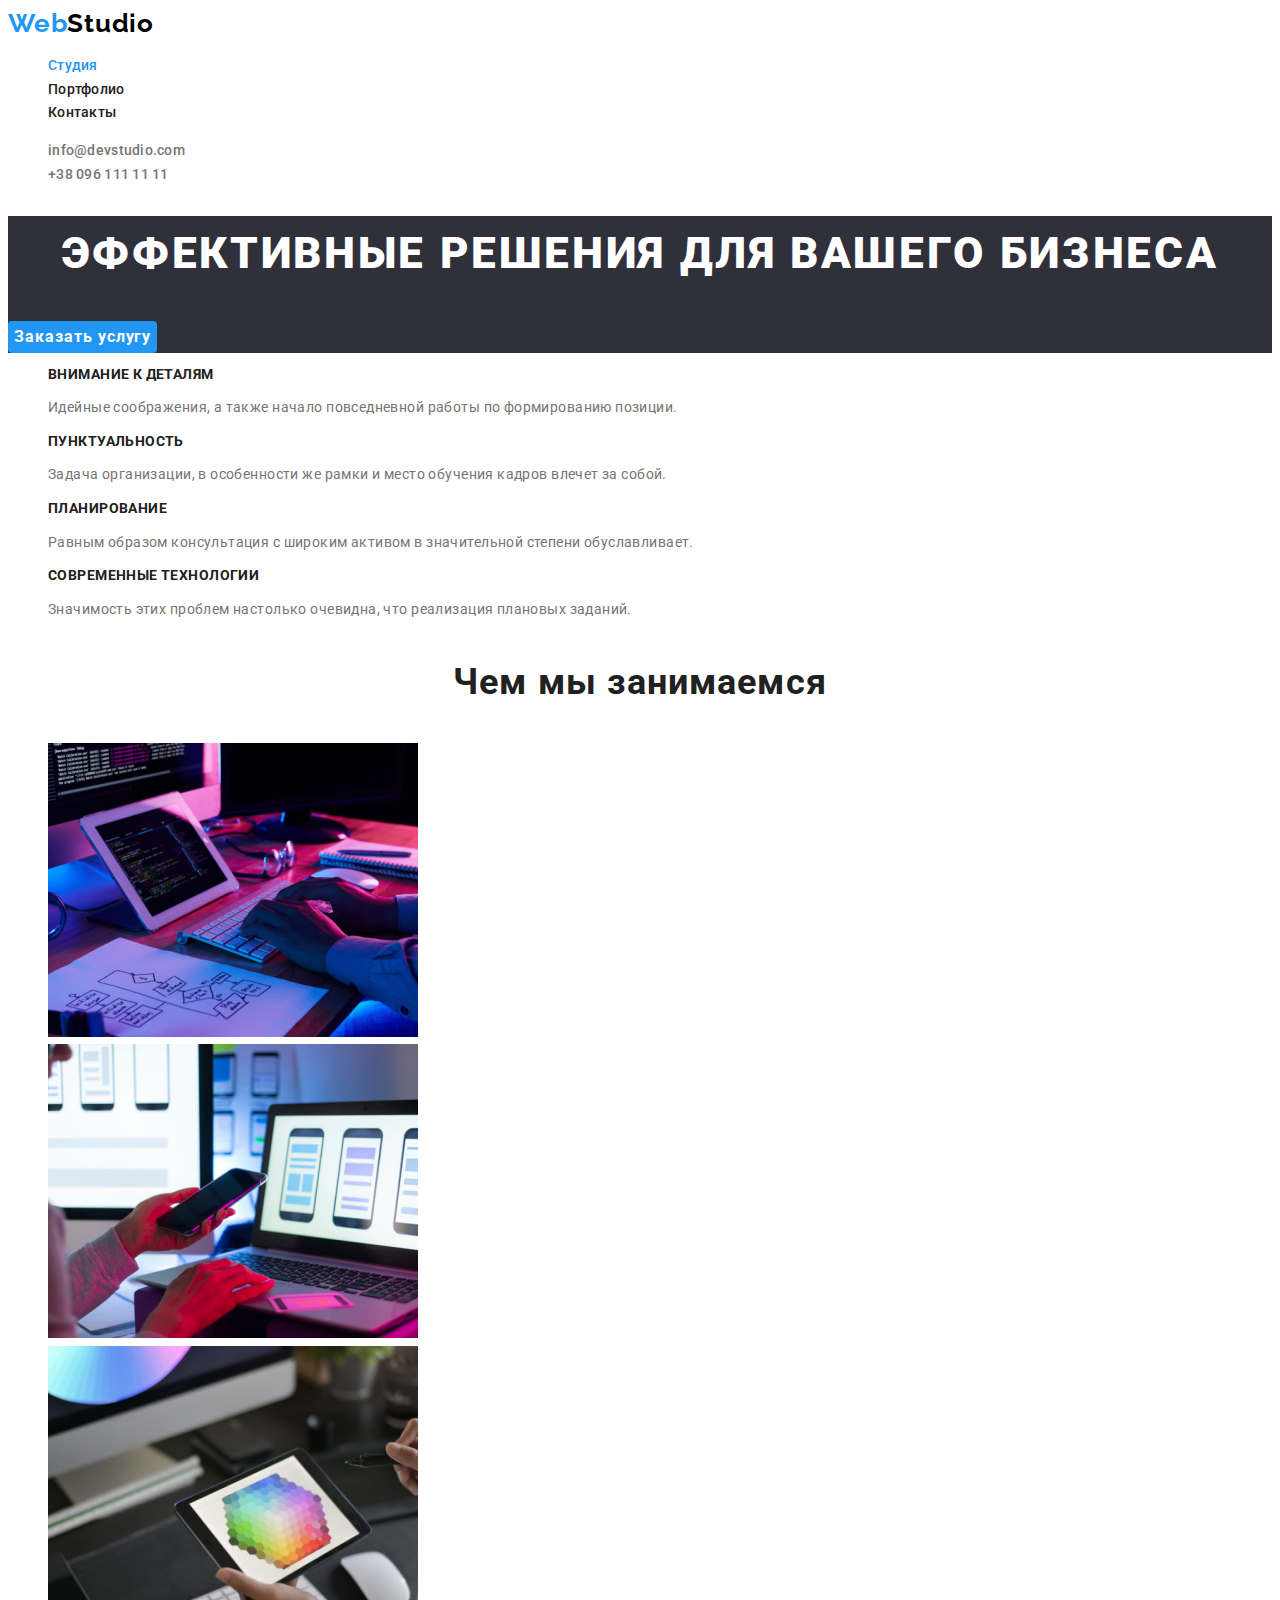
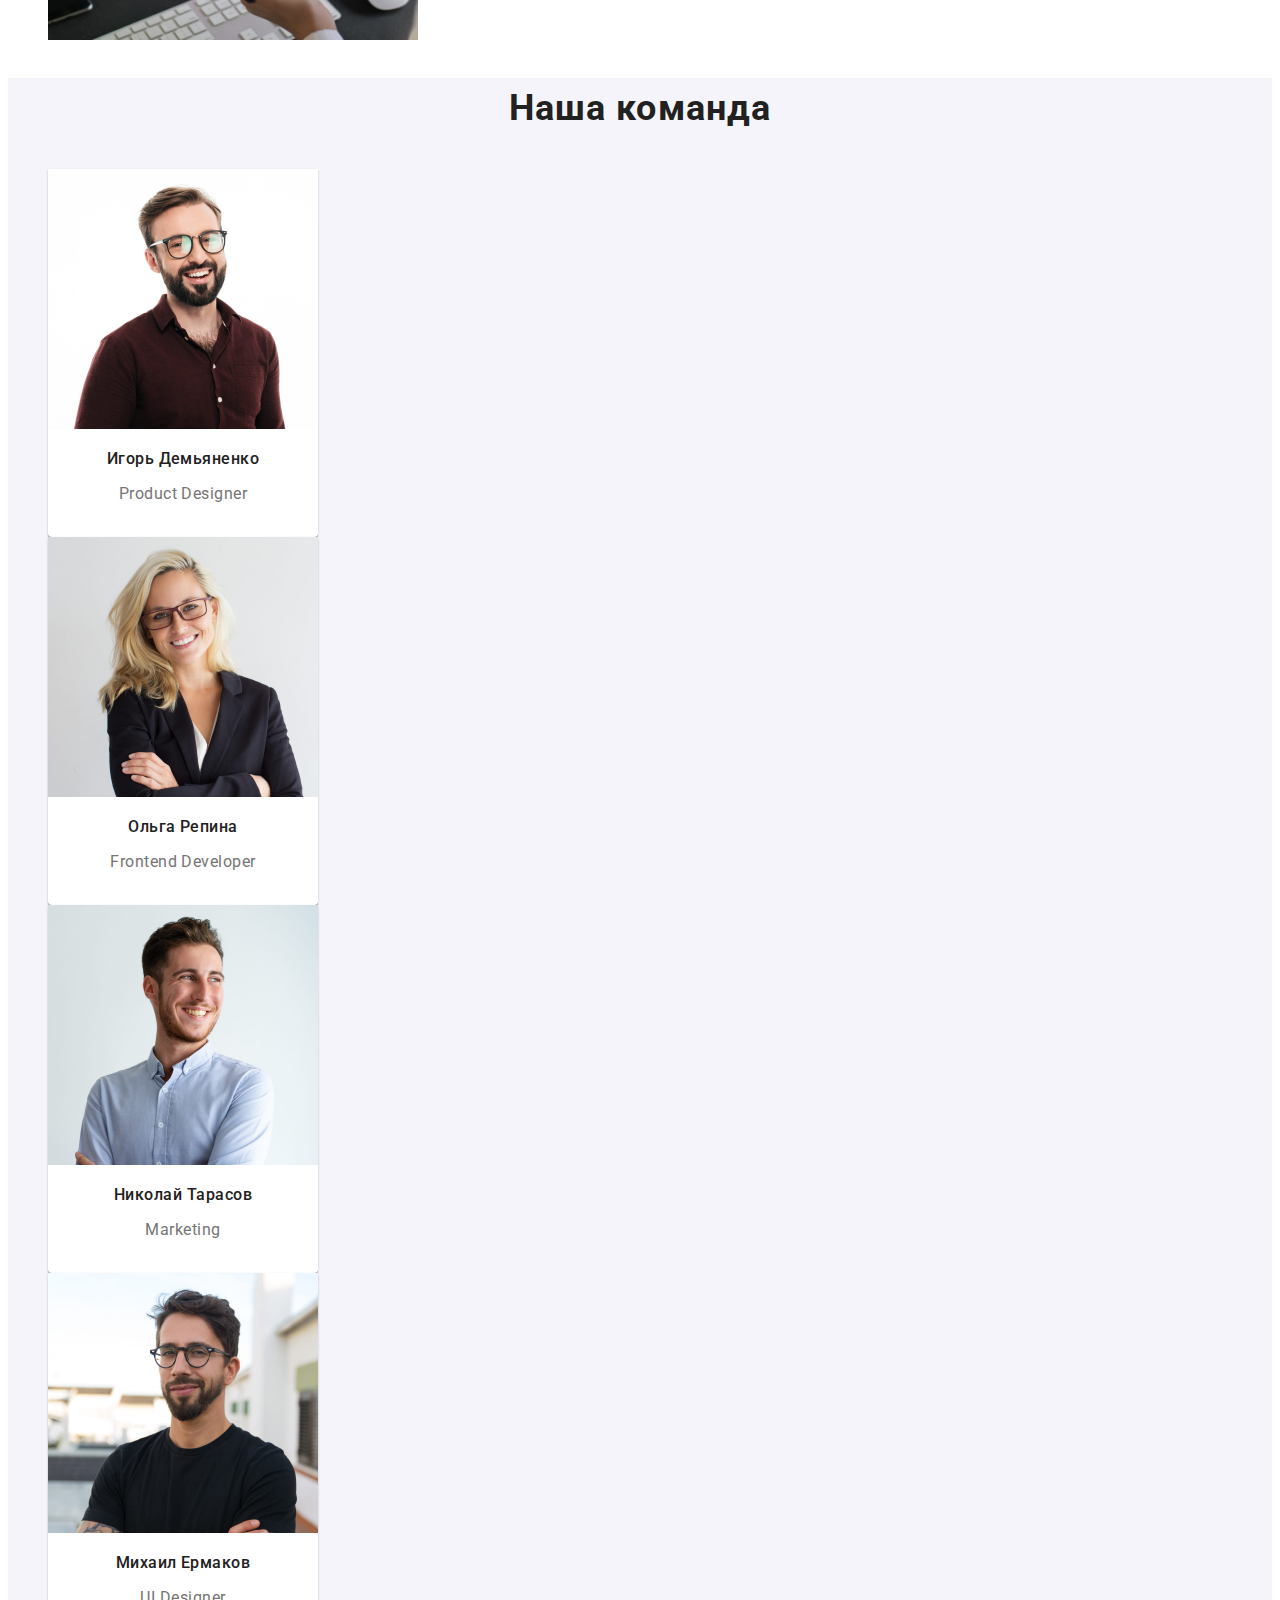
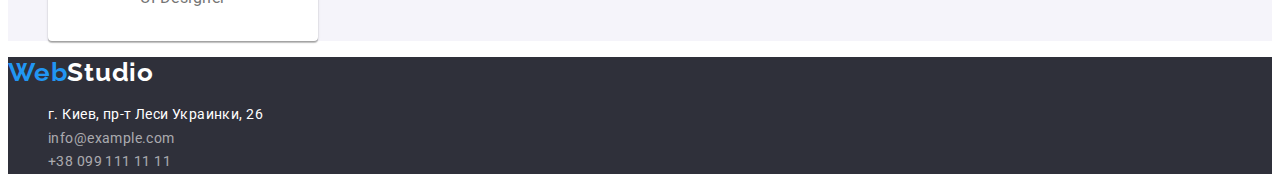
<file: index.html>
<!DOCTYPE html>
<html lang="ru">
<head>
    <meta charset="UTF-8">
    <meta http-equiv="X-UA-Compatible" content="IE=edge">
    <meta name="viewport" content="width=device-width, initial-scale=1.0">
    <title>Студия</title>
    <link rel="preconnect" href="https://fonts.googleapis.com">
    <link rel="preconnect" href="https://fonts.gstatic.com" crossorigin>
    <link href="https://fonts.googleapis.com/css2?family=Raleway:wght@700&family=Roboto:wght@400;500;700;900&display=swap"
    rel="stylesheet">
    <link rel="stylesheet" href="./css/styles.css">

</head>
<body class="page">
    <!-- Header -->
    <header class="header">
        <nav class="header-nav">
            <a class="header-logo link" href="./index.html">Web<span class="header-logo-dark">Studio</span></a>
            <ul class="nav-list list">
                <li><a class="nav-lis-item link current-link" href="./index.html">Студия</a></li>
                <li><a class="nav-lis-item link" href="./portfolio.html">Портфолио</a> </li>
                <li><a class="nav-lis-item link" href="">Контакты</a></li>
            </ul>
        </nav>
        <ul class="header-contacts list">
            <li><a class="header-contact link" href="mailto:info@devstudio.com">info@devstudio.com</a></li>
            <li><a class="header-contact link" href="tel:+380961111111">+38 096 111 11 11</a></li>
        </ul>
    </header>
    <!-- Main content -->
    <main class="main">
        <!-- Section1 -->
        <section class="hero">
            <h1 class="hero-title">Эффективные решения для вашего бизнеса</h1>
            <button class="hero-button btn" type="button">Заказать услугу</button>
        </section>
        <!-- Section2 -->
        <section class="benefits">
            <h2 hidden>Наши преимущества</h2>
            <ul class="benefits-list list">
                <li>
                    <h3 class="benefits-list-title">Внимание к деталям</h3>
                    <p class="benefits-text">Идейные соображения, а также начало повседневной работы по формированию позиции.</p>
                </li>
                <li>
                    <h3 class="benefits-list-title">Пунктуальность</h3>
                    <p class="benefits-text">Задача организации, в особенности же рамки и место обучения кадров влечет за собой.</p>
                </li>
                <li>
                    <h3 class="benefits-list-title">Планирование</h3>
                    <p class="benefits-text">Равным образом консультация с широким активом в значительной степени обуславливает.</p>
                </li>
                <li>
                    <h3 class="benefits-list-title">Современные технологии</h3>
                    <p class="benefits-text">Значимость этих проблем настолько очевидна, что реализация плановых заданий.</p>
                </li>
            </ul>
        </section>
        <!-- Section 3 -->
        <section class="what-do">
            <h2 class="what-do-title">Чем мы занимаемся</h2>
            <ul class="what-do-list list">
                <li class="list-item"><img src="./images/page-1/wwd_1.jpg" alt="Пишем html код" width="370" height="294"></li>
                <li class="list-item"><img src="./images/page-1/wwd_2.jpg" alt="Делаем мобильные версии" width="370" height="294"></li>
                <li class="list-item"><img src="./images/page-1/wwd_3.jpg" alt="Создаем дизайн" width="370" height="294"></li>
            </ul>
        </section>
        <!-- Section 4 -->
        <section class="team">
            <h2 class="team-title">Наша команда</h2>
            <ul class="team-list list">
                <li class="team-card">
                    <img class="team-img" src="./images/page-1/ot_1.jpg" alt="Игорь Демьяненко" width="270" height="260">
                    <h3 class="team-name">Игорь Демьяненко</h3>
                    <p class="team-position" lang="en" >Product Designer</p>
                </li>
                <li class="team-card">
                    <img class="team-img" src="./images/page-1/ot_2.jpg" alt="Ольга Репина" width="270" height="260">
                    <h3  class="team-name">Ольга Репина</h3>
                    <p class="team-position" lang="en">Frontend Developer</p>
                </li>
                <li class="team-card">
                    <img class="team-img" src="./images/page-1/ot_3.jpg" alt="Николай Тарасов" width="270" height="260">
                    <h3  class="team-name">Николай Тарасов</h3>
                    <p class="team-position" lang="en">Marketing</p>
                </li>
                <li class="team-card">
                    <img class="team-img" src="./images/page-1/ot_4.jpg" alt="Михаил Ермаков" width="270" height="260">
                    <h3  class="team-name">Михаил Ермаков</h3>
                    <p class="team-position" lang="en">UI Designer</p>
                </li>
            </ul>
        </section>
    </main>
    <!-- Footer -->
    <footer class="footer">
        <a class="footer-logo link" href="./index.html">Web<span class="footer-logo-bright">Studio</span></a>
        <address>
        <ul class="footer-address-list list">
            <li class="footer-location">г. Киев, пр-т Леси Украинки, 26</li>
            <li><a class="footer-contact link" href="mailto:info@example.com">info@example.com</a></li>
            <li><a class="footer-contact link" href="tel:+380991111111">+38 099 111 11 11</a></li>
        </ul>
        </address>
    </footer>
</body>
</html>
</file>
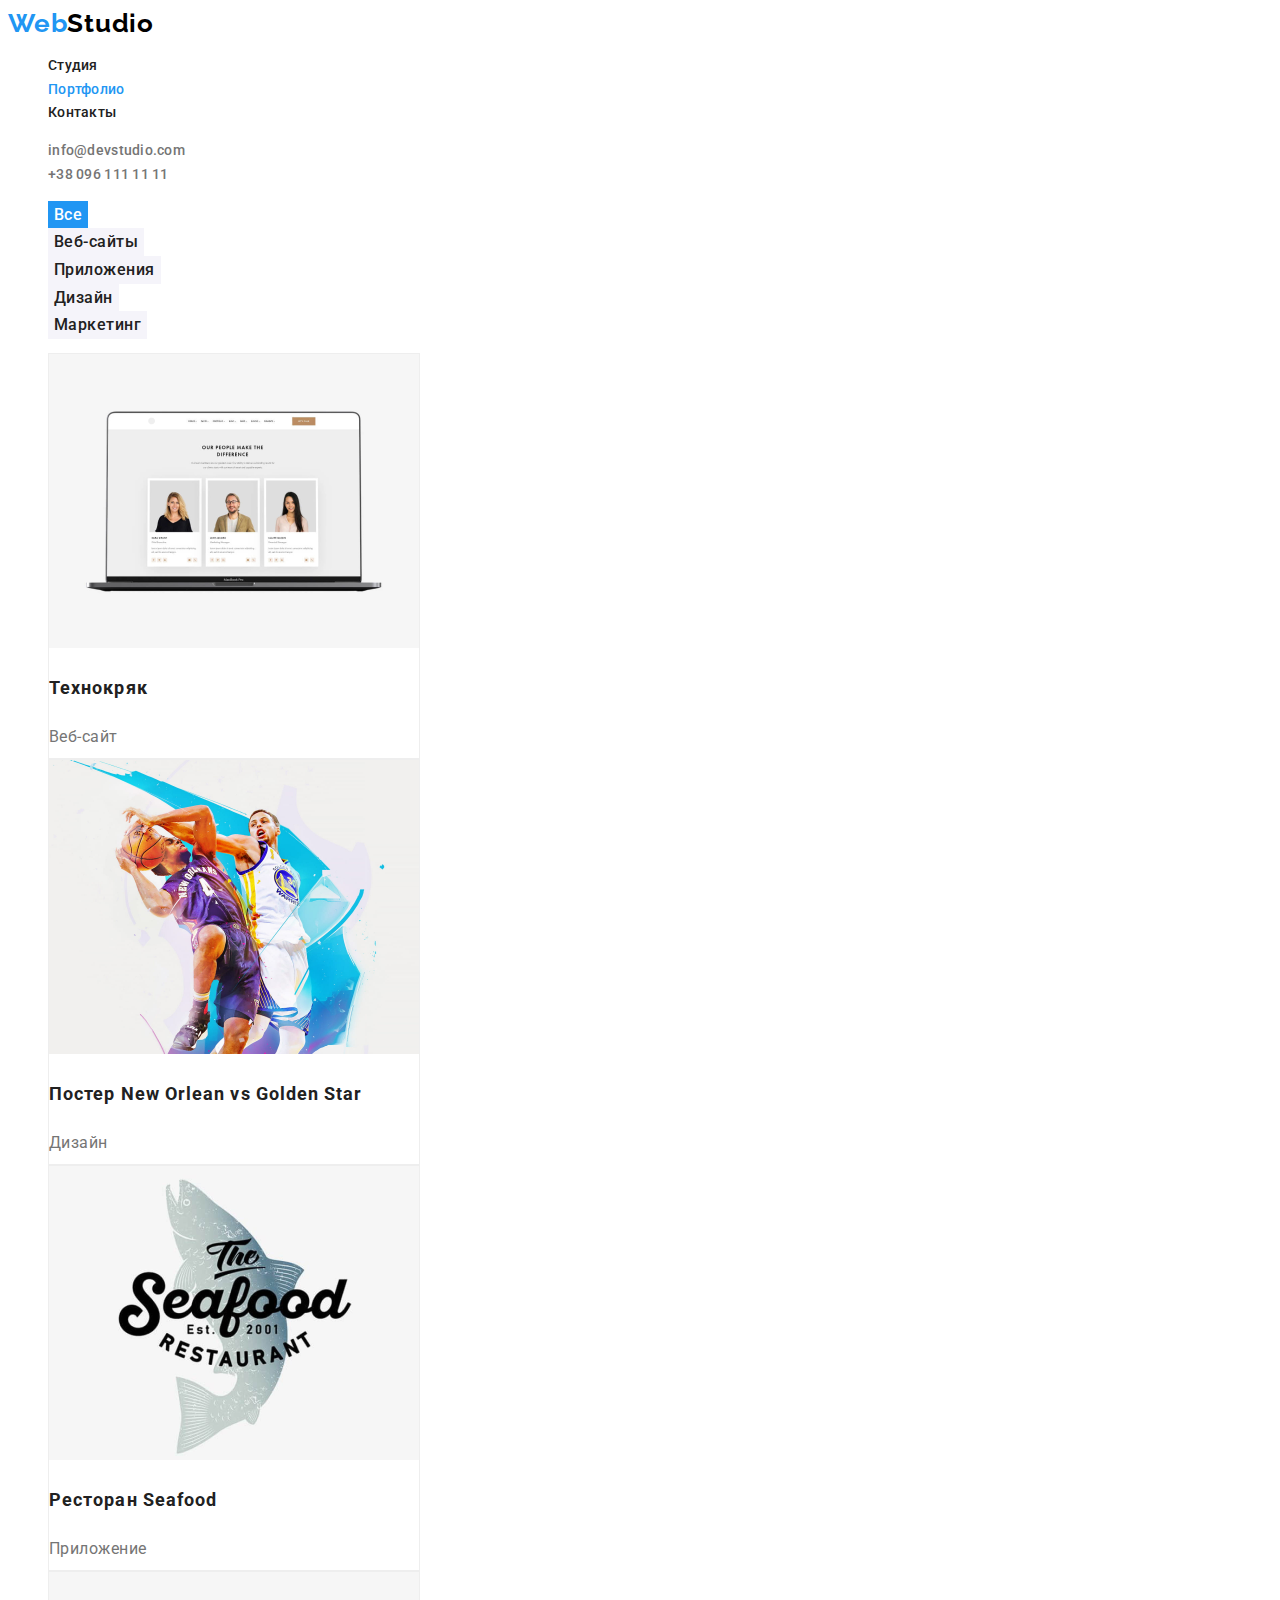
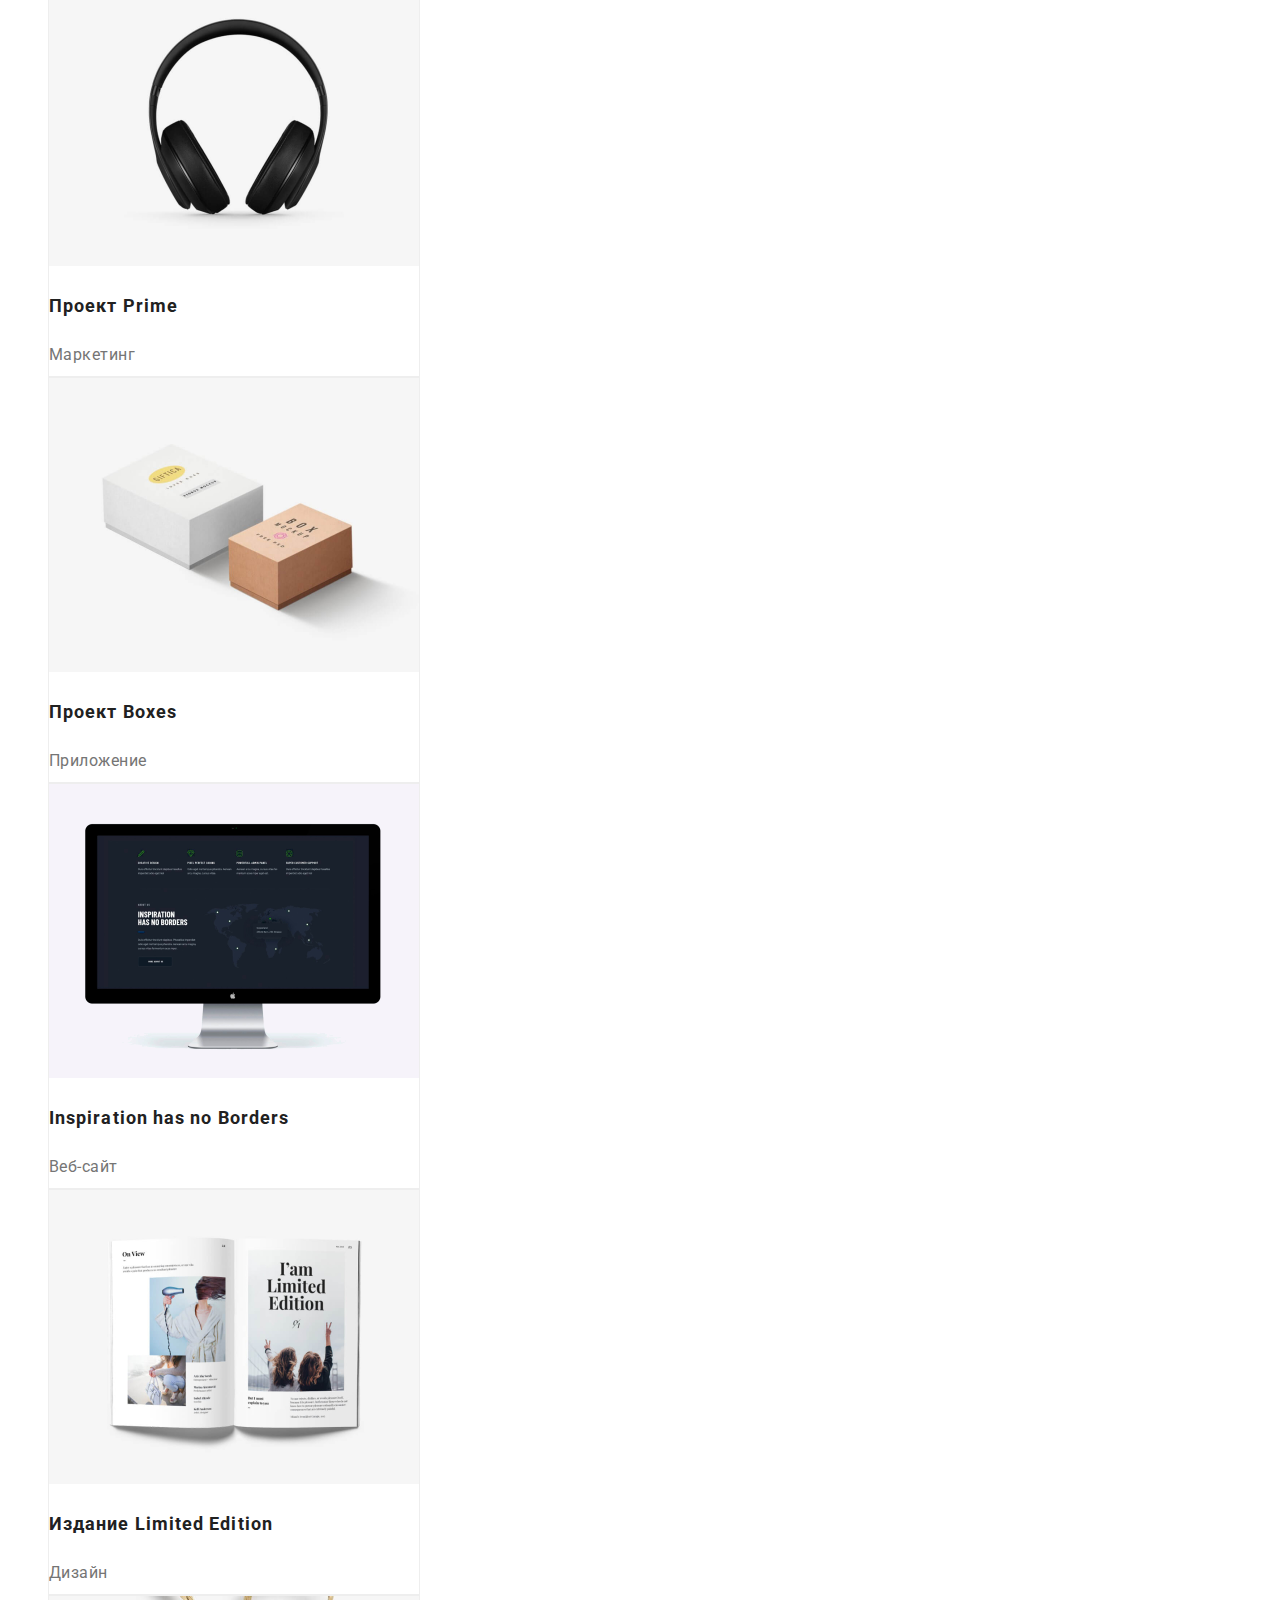
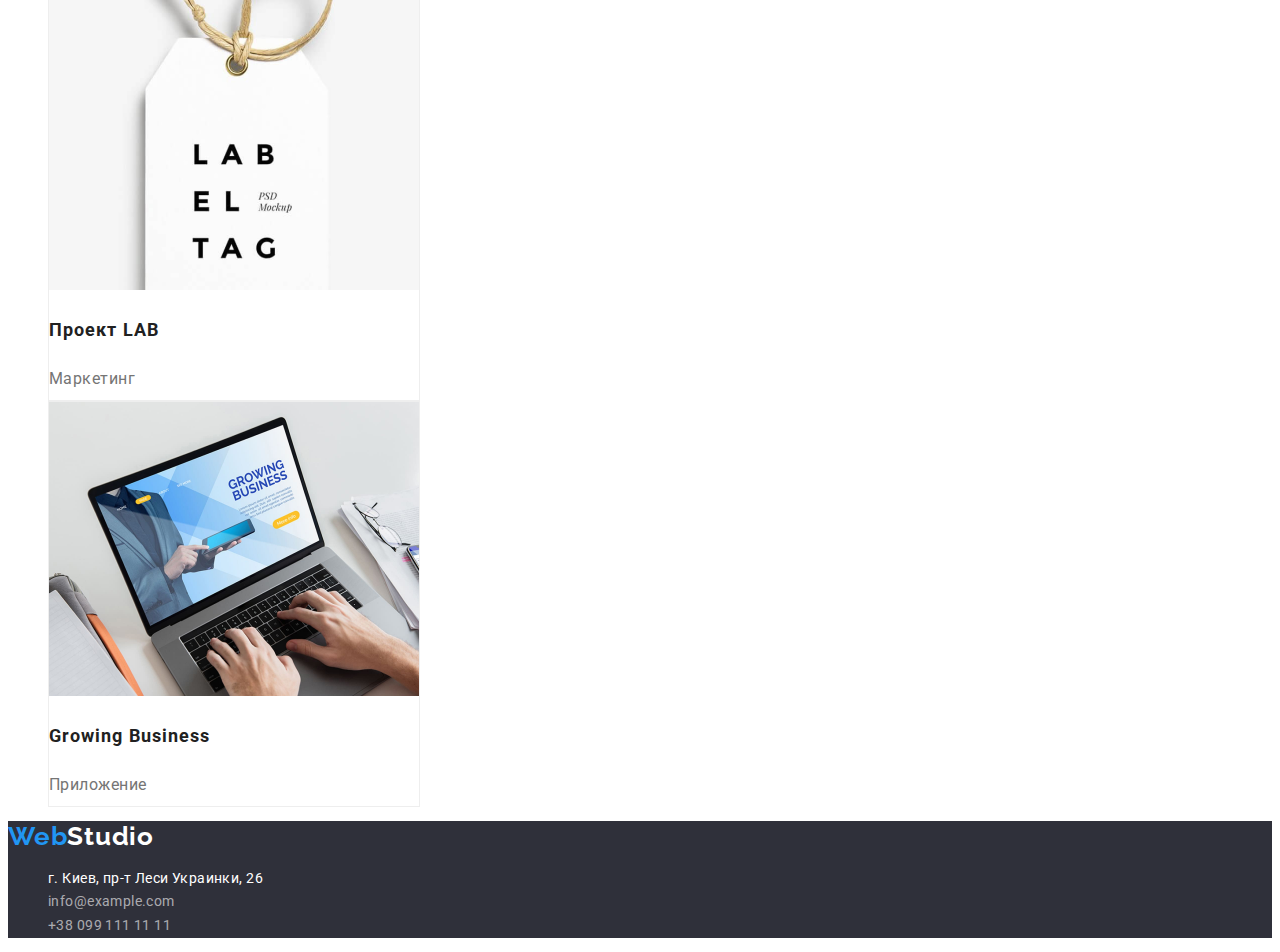
<file: portfolio.html>
<!DOCTYPE html>
<html lang="ru">
<head>
    <meta charset="UTF-8">
    <meta http-equiv="X-UA-Compatible" content="IE=edge">
    <meta name="viewport" content="width=device-width, initial-scale=1.0">
    <title>Портфолио</title>
    <link rel="preconnect" href="https://fonts.googleapis.com">
    <link rel="preconnect" href="https://fonts.gstatic.com" crossorigin>
    <link href="https://fonts.googleapis.com/css2?family=Raleway:wght@700&family=Roboto:wght@400;500;700;900&display=swap"
    rel="stylesheet">
    <link rel="stylesheet" href="./css/styles.css">
</head>
<body class="page">
    <!-- Header -->
    <header class="header">
        <nav class="header-nav">
            <a class="header-logo link" href="./index.html">Web<span class="header-logo-dark">Studio</span></a>
            <ul class="nav-list list">
                <li><a class="nav-lis-item link" href="./index.html">Студия</a></li>
                <li><a class="nav-lis-item link current-link" href="./portfolio.html">Портфолио</a> </li>
                <li><a class="nav-lis-item link" href="">Контакты</a></li>
            </ul>
        </nav>
        <ul class="header-contacts list">
            <li><a class="header-contact link" href="mailto:info@devstudio.com">info@devstudio.com</a></li>
            <li><a class="header-contact link" href="tel:+380961111111">+38 096 111 11 11</a></li>
        </ul>
    </header>
    <!-- Main content -->
    <main>
        <!-- Section1 -->
        <section>
            <h1 hidden>Примеры работ</h1>
            <ul class="filter-list list">
                <li><button class="portfolio-button btn current-btn" type="button">Все</button></li>
                <li><button class="portfolio-button btn" type="button">Веб-сайты</button></li>
                <li><button class="portfolio-button btn" type="button">Приложения</button></li>
                <li><button class="portfolio-button btn" type="button">Дизайн</button></li>
                <li><button class="portfolio-button btn" type="button">Маркетинг</button></li>
            </ul>
            <ul class="works-list list">
                <li class="works-item">
                    <a class="link" href="">
                    <img class="works-item-img" src="./images/page-2/site.jpg" alt="Веб-сайт Технокряк" width="370" height="294">
                    <h2 class="works-item-title">Технокряк</h2>
                    <p class="works-item-text">Веб-сайт</p>
                    </a>
                </li>
                <li class="works-item">
                    <a class="link" href="">
                    <img class="works-item-img" src="./images/page-2/poster.jpg" alt="Пример дизайна постер New Orlean vs Golden Star" width="370" height="294">
                    <h2 class="works-item-title">Постер <span lang="en">New Orlean vs Golden Star</span></h2>
                    <p class="works-item-text">Дизайн</p>
                    </a>
                </li>
                <li class="works-item">
                    <a class="link" href="">
                    <img class="works-item-img" src="./images/page-2/seafood.jpg" alt="Приложение ресторана Seafood" width="370" height="294">
                    <h2 class="works-item-title">Ресторан <span lang="en">Seafood</span></h2>
                    <p class="works-item-text">Приложение</p>
                    </a>
                </li>
                <li class="works-item">
                    <a class="link" href="">
                    <img class="works-item-img" src="./images/page-2/prime.jpg" alt="Маркетинговый проект Prime" width="370" height="294">
                    <h2 class="works-item-title">Проект <span lang="en">Prime</span></h2>
                    <p class="works-item-text">Маркетинг</p>
                    </a>
                </li>
                <li class="works-item">
                    <a class="link" href="">
                    <img class="works-item-img" src="./images/page-2/boxes.jpg" alt="Приложение Boxes" width="370" height="294">
                    <h2 class="works-item-title">Проект <span lang="en">Boxes</span></h2>
                    <p class="works-item-text">Приложение</p>
                    </a>
                </li>
                <li class="works-item">
                    <a class="link" href="">
                    <img class="works-item-img" src="./images/page-2/site-inspiration.jpg" alt="Веб-сайт Inspiration has no Borders" width="370" height="294">
                    <h2 class="works-item-title" lang="en">Inspiration has no Borders</h2>
                    <p class="works-item-text">Веб-сайт</p>
                    </a>
                </li>
                <li class="works-item">
                    <a class="link" href="">
                    <img class="works-item-img" src="./images/page-2/limited-edition.jpg" alt="Дизайн издания Limited Edition" width="370" height="294">
                    <h2 class="works-item-title">Издание <span lang="en">Limited Edition</span></h2>
                    <p class="works-item-text">Дизайн</p>
                    </a>
                </li>
                <li class="works-item">
                    <a class="link" href="">
                    <img class="works-item-img" src="./images/page-2/lab.jpg" alt="Маркетинговый проект LAB" width="370" height="294">
                    <h2 class="works-item-title">Проект <span lang="en">LAB</span></h2>
                    <p class="works-item-text">Маркетинг</p>
                    </a>
                </li>
                <li class="works-item">
                    <a class="link" href="">
                    <img class="works-item-img" src="./images/page-2/growing-business.jpg" alt="Приложение Growing Business" width="370" height="294">
                    <h2 class="works-item-title" lang="en">Growing Business</h2>
                    <p class="works-item-text">Приложение</p>
                    </a>
                </li>
            </ul>
        </section>
        </main>
    <!-- Footer -->
    <footer class="footer">
        <a class="footer-logo link" href="./index.html">Web<span class="footer-logo-bright">Studio</span></a>
        <address>
            <ul class="footer-address-list list">
                <li class="footer-location">г. Киев, пр-т Леси Украинки, 26</li>
                <li><a class="footer-contact link" href="mailto:info@example.com">info@example.com</a></li>
                <li><a class="footer-contact link" href="tel:+380991111111">+38 099 111 11 11</a></li>
            </ul>
        </address>
    </footer>
</body>
</html>
</file>
<file: css/styles.css>
:root {
    --page-font: 'Roboto', sans-serif;
    --logo-font: 'Raleway', sans-serif;
    --main-text-color: #757575;
    --title-text-color: #212121;
    --accent-color: #2196F3;
    --btn-hover-focus: #188CE8;
    --footer-color: #2F303A;
    --accent-bg-color: #F5F4FA;
    --primary-bg-color: #FFFFFF;
    --header-logo-color: #000000;
}


/* Common styles */
.page {
    font-family: var(--page-font);
    font-style: normal;
    font-weight: 400;
    font-size: 14px;
    line-height: 1.7;
    color: var(--main-text-color);
    
    background-color: var(--primary-bg-color);
}

.list {
    list-style: none;
}

.link {
    text-decoration: none;
    font-style: normal;
}

.btn {
    font-family: var(--page-font);
    cursor: pointer;
    border-style: none;
}

/* Logo */
.header-logo,
.footer-logo {
    font-family: var(--logo-font);
    font-weight: 700;
    font-size: 26px;
    line-height: 1.2;
    letter-spacing: 0.03em;
    color: var(--accent-color)
}

.header-logo-dark {
    color: var(--header-logo-color);
}

.footer-logo-bright {
    color: var(--primary-bg-color);
}

/* Buttons */
.hero-button {
    font-weight: 700;
    font-size: 16px;
    line-height: 1.9;
    text-align: center;
    letter-spacing: 0.06em;
    color: var(--primary-bg-color); 
    
    background-color: var(--accent-color);
    border-radius: 4px;
}

.hero-button:hover,
.hero-button:focus {
    background-color: var(--btn-hover-focus);
    box-shadow: 0px 4px 4px rgba(0, 0, 0, 0.15);
}

.portfolio-button {
    font-family: var(--page-font);
    font-weight: 500;
    font-size: 16px;
    line-height: 1.6;
    text-align: center;
    letter-spacing: 0.03em;
    color: var(--title-text-color);
    background-color: var(--accent-bg-color);
}

.current-btn,
.portfolio-button:hover,
.portfolio-button:focus {
    color: var(--primary-bg-color);
    background-color: var(--accent-color);
}

/* Header */
.nav-lis-item {
    font-weight: 500;
    font-size: 14px;
    line-height: 1.1;
    letter-spacing: 0.02em;
    color: var(--title-text-color);
}

.current-link,
.nav-lis-item:hover,
.nav-lis-item:focus {
    color: var(--accent-color);
}

.header-contact {
    font-weight: 500;
    line-height: 1.1;
    letter-spacing: 0.02em;
    color: var(--main-text-color);
}

.header-contact:hover,
.header-contact:focus {
    color: var(--accent-color);
}

/* Hero */
.hero {
    background-color: var(--footer-color);
}

.hero-title {
    font-weight: 900;
    font-size: 44px;
    line-height: 1.7;
    text-align: center;
    letter-spacing: 0.06em;
    text-transform: uppercase;
    color: var(--primary-bg-color);
}

/* Benefits */
.benefits-list-title {
    font-weight: 700;
    font-size: 14px;
    line-height: 1.1;
    letter-spacing: 0.03em;
    text-transform: uppercase;
    color: var(--title-text-color);
}

.benefits-text {
    letter-spacing: 0.03em;
}

/* What do and Team*/
.what-do-title,
.team-title {
    font-weight: 700;
    font-size: 36px;
    line-height: 1.7;
    text-align: center;
    letter-spacing: 0.03em;
    color: var(--title-text-color);
}

.team {
    font-size: 16px;
    line-height: 1.2;
    text-align: center;
    letter-spacing: 0.03em;
    background-color: var(--accent-bg-color);
}

.team-card {
    width: 270px;
    height: 368px;
    left: 215px;
    top: 1635px;
    background-color: var(--primary-bg-color);
    box-shadow: 0px 1px 3px rgba(0, 0, 0, 0.12), 0px 1px 1px rgba(0, 0, 0, 0.14), 0px 2px 1px rgba(0, 0, 0, 0.2);
    border-radius: 0px 0px 4px 4px;
}

.team-name {
    font-weight: 500;
    font-size: 16px;
    color: var(--title-text-color);
}

/* Portfolio */
.works-item {
    width: 370px;
    height: 404px;
    left: 215px;
    top: 262px;
    border: 1px solid #EEEEEE;
}

.works-item-title {
    font-weight: 700;
    font-size: 18px;
    line-height: 2;
    letter-spacing: 0.06em;
    color: var(--title-text-color);
}

.works-item-text {
    font-size: 16px;
    line-height: 1.9;
    letter-spacing: 0.03em;
    color: var(--main-text-color);
}

/* Footer */
.footer {
    background-color: var(--footer-color);
}

.footer-location {
    font-style: normal;
    line-height: 1.7;
    letter-spacing: 0.03em;
    color: var(--primary-bg-color);
}

.footer-contact {
    line-height: 1.7;
    letter-spacing: 0.03em;
    color: rgba(255, 255, 255, 0.6);
}

.footer-contact:hover,
.footer-contact:focus {
    color: var(--accent-color);
}
</file>
